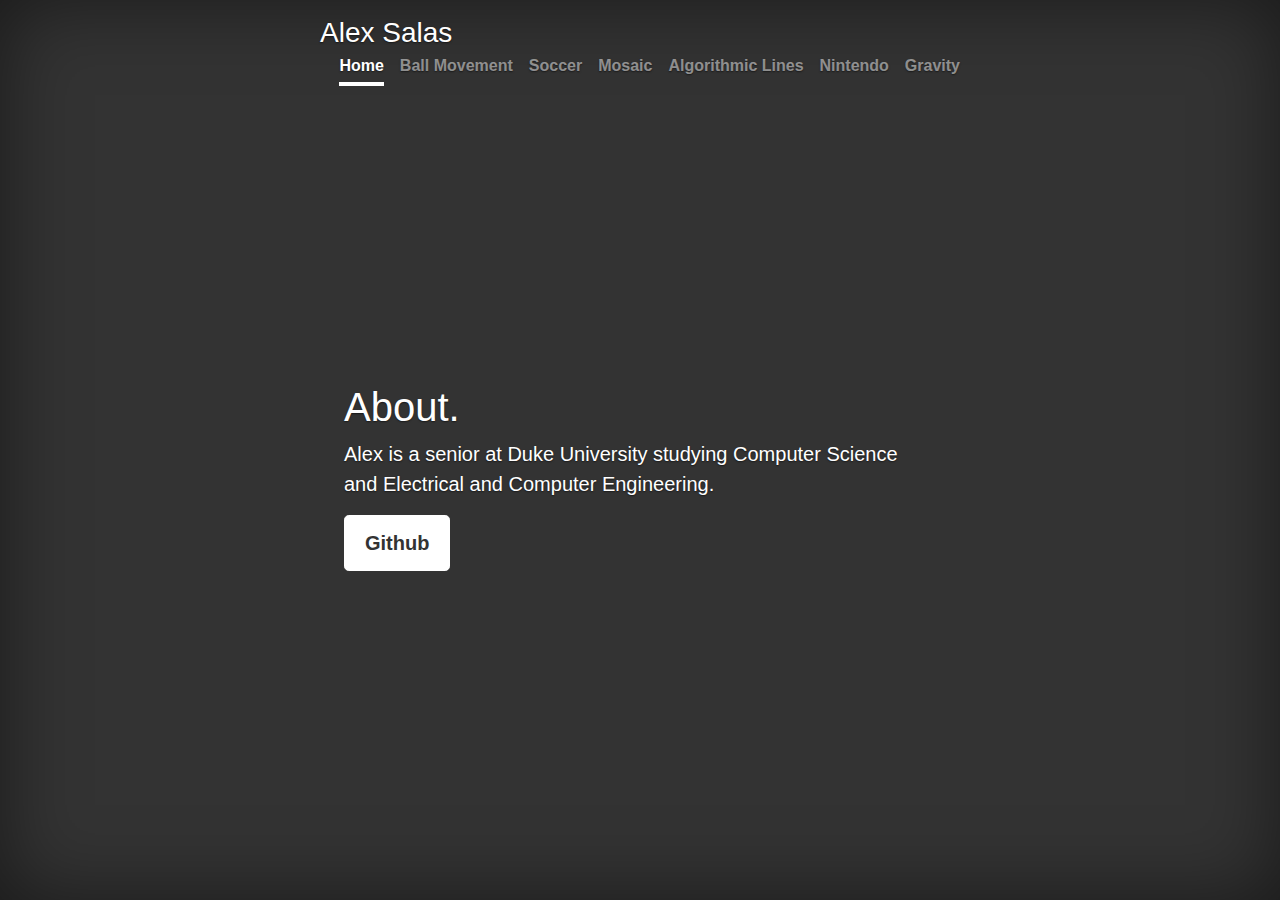
<file: index.html>
<!doctype html>
<html lang="en">
<head>
    <meta charset="utf-8">
    <meta name="viewport" content="width=device-width, initial-scale=1, shrink-to-fit=no">

    <meta http-equiv="X-UA-Compatible" content="ie=edge">
    <title>Art</title>
    <link rel="stylesheet" href="https://stackpath.bootstrapcdn.com/bootstrap/4.3.1/css/bootstrap.min.css" integrity="sha384-ggOyR0iXCbMQv3Xipma34MD+dH/1fQ784/j6cY/iJTQUOhcWr7x9JvoRxT2MZw1T" crossorigin="anonymous">
    <link rel="stylesheet" href="cover.css">
    <style type="text/css">
        body {margin:0; padding:0;}
        canvas {display:block;}   
        canvas:focus {outline:0;}
        html { overflow-y: hidden; overflow-x: hidden}
</style>
    </style> 
</head>
<body>
    <!-- <div class="cover-container d-flex w-100 h-100 p-3 mx-auto flex-column">
    <header class="masthead mb-auto">
        <div class="inner">
        <h3 class="masthead-brand">Nintendo</h3>
        <nav class="nav nav-masthead justify-content-center">
            <a class="nav-link active" href="./index.html">Home</a>
            <a class="nav-link" href="./about.html">About</a>
        </nav>
        </div>
    </header>
    </div> -->
    <div class="cover-container d-flex w-100 h-100 p-3 mx-auto flex-column">
        <header class="masthead mb-auto">
          <div class="inner">
            <h3 class="masthead-brand">Alex Salas</h3>
            <nav class="nav nav-masthead justify-content-center">
              <a class="nav-link active" href="#">Home</a>
              <a class="nav-link" href="./projects/ballmovement">Ball Movement</a>
              <a class="nav-link" href="./projects/soccer/">Soccer</a>
              <a class="nav-link" href="./projects/mosaic/">Mosaic</a>
              <a class="nav-link" href="./projects/algorithmiclines/">Algorithmic Lines</a>
              <a class="nav-link" href="./projects/nintendo/">Nintendo</a>
              <a class="nav-link" href="https://gravitysockets.herokuapp.com/">Gravity</a>
            </nav>
          </div>
        </header>
      
        <main role="main" class="inner cover">
          <h1 class="cover-heading">About.</h1>
          <p class="lead">Alex is a senior at Duke University studying Computer Science and Electrical and Computer Engineering.</p>
          <p class="lead">
            <a href="https://github.com/salasag" class="btn btn-lg btn-secondary">Github</a>
          </p>
        </main>
      
        <footer class="mastfoot mt-auto">
          <!-- <div class="inner">
            <p>Cover template for <a href="https://getbootstrap.com/">Bootstrap</a>, by <a href="https://twitter.com/mdo">@mdo</a>.</p>
          </div> -->
        </footer>
      </div>
    <h1></h1>
    <script src="https://code.jquery.com/jquery-3.3.1.slim.min.js" integrity="sha384-q8i/X+965DzO0rT7abK41JStQIAqVgRVzpbzo5smXKp4YfRvH+8abtTE1Pi6jizo" crossorigin="anonymous"></script>
    <script src="https://cdnjs.cloudflare.com/ajax/libs/popper.js/1.14.7/umd/popper.min.js" integrity="sha384-UO2eT0CpHqdSJQ6hJty5KVphtPhzWj9WO1clHTMGa3JDZwrnQq4sF86dIHNDz0W1" crossorigin="anonymous"></script>
    <script src="https://stackpath.bootstrapcdn.com/bootstrap/4.3.1/js/bootstrap.min.js" integrity="sha384-JjSmVgyd0p3pXB1rRibZUAYoIIy6OrQ6VrjIEaFf/nJGzIxFDsf4x0xIM+B07jRM" crossorigin="anonymous"></script>
</body>
</html>
</file>
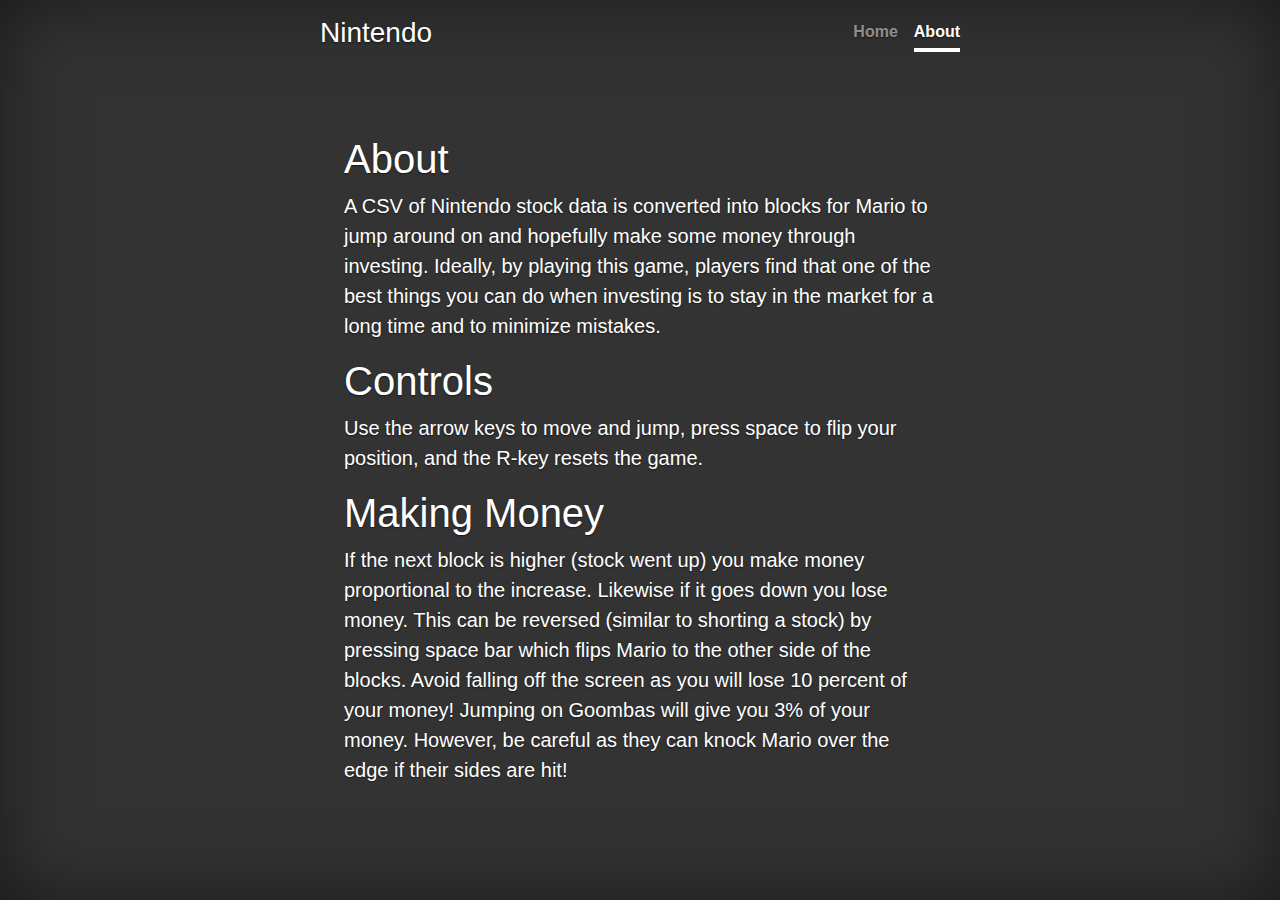
<file: about.html>
<!doctype html>
<html lang="en">
<head>
    <meta charset="utf-8">
    <meta name="viewport" content="width=device-width, initial-scale=1, shrink-to-fit=no">

    <meta http-equiv="X-UA-Compatible" content="ie=edge">
    <title>Art</title>
    <link rel="stylesheet" href="https://stackpath.bootstrapcdn.com/bootstrap/4.3.1/css/bootstrap.min.css" integrity="sha384-ggOyR0iXCbMQv3Xipma34MD+dH/1fQ784/j6cY/iJTQUOhcWr7x9JvoRxT2MZw1T" crossorigin="anonymous">
    <link rel="stylesheet" href="cover.css">
</head>
<body>
    <div class="cover-container d-flex w-100 h-100 p-3 mx-auto flex-column">
    <header class="masthead mb-auto">
        <div class="inner">
        <h3 class="masthead-brand">Nintendo</h3>
        <nav class="nav nav-masthead justify-content-center">
            <a class="nav-link" href="./index.html">Home</a>
            <a class="nav-link active" href="./about.html">About</a>
        </nav>
        </div>
    </header>

    <main role="main" class="inner cover">
            <h1 class="cover-heading">About</h1>
            <p class="lead"> 
                A CSV of Nintendo stock data is converted into blocks for Mario to jump around on and hopefully make some money through investing. Ideally, by playing this game, players find that one of the best things you can do when investing is to stay in the market for a long time and to minimize mistakes.
            </p>
            <p class="lead">
            </p>
        </main>
    <main role="main" class="inner cover">
        <h1 class="cover-heading">Controls</h1>
        <p class="lead"> 
            Use the arrow keys to move and jump, press space to flip your position, and the R-key resets the game. 
        </p>
        <p class="lead">
        </p>
    </main>
    <main role="main" class="inner cover">
        <h1 class="cover-heading">Making Money</h1>
        <p class="lead">
            If the next block is higher (stock went up) you make money proportional to the increase. Likewise if it goes down you lose money. This can be reversed (similar to shorting a stock) by pressing space bar which flips Mario to the other side of the blocks. Avoid falling off the screen as you will lose 10 percent of your money! Jumping on Goombas will give you 3% of your money. However, be careful as they can knock Mario over the edge if their sides are hit!  
        </p>
        <p class="lead">
        </p>
    </main>

    <footer class="mastfoot mt-auto">
        <div class="inner">
        <!-- <p>Cover template for <a href="https://getbootstrap.com/">Bootstrap</a>, by <a href="https://twitter.com/mdo">@mdo</a>.</p> -->
        </div>
    </footer>
    </div>
    <h1></h1>
    <script src="https://code.jquery.com/jquery-3.3.1.slim.min.js" integrity="sha384-q8i/X+965DzO0rT7abK41JStQIAqVgRVzpbzo5smXKp4YfRvH+8abtTE1Pi6jizo" crossorigin="anonymous"></script>
    <script src="https://cdnjs.cloudflare.com/ajax/libs/popper.js/1.14.7/umd/popper.min.js" integrity="sha384-UO2eT0CpHqdSJQ6hJty5KVphtPhzWj9WO1clHTMGa3JDZwrnQq4sF86dIHNDz0W1" crossorigin="anonymous"></script>
    <script src="https://stackpath.bootstrapcdn.com/bootstrap/4.3.1/js/bootstrap.min.js" integrity="sha384-JjSmVgyd0p3pXB1rRibZUAYoIIy6OrQ6VrjIEaFf/nJGzIxFDsf4x0xIM+B07jRM" crossorigin="anonymous"></script>
</body>
</html>
</file>
<file: cover.css>
/*
 * Globals
 */

/* Links */
a,
a:focus,
a:hover {
  color: #fff;
}

/* Custom default button */
.btn-secondary,
.btn-secondary:hover,
.btn-secondary:focus {
  color: #333;
  text-shadow: none; /* Prevent inheritance from `body` */
  background-color: #fff;
  border: .05rem solid #fff;
}


/*
 * Base structure
 */

html,
body {
  height: 100%;
  background-color: #333;
}

body {
  display: -ms-flexbox;
  display: flex;
  color: #fff;
  text-shadow: 0 .05rem .1rem rgba(0, 0, 0, .5);
  box-shadow: inset 0 0 5rem rgba(0, 0, 0, .5);
}

.cover-container {
  max-width: 42em;
}


/*
 * Header
 */
.masthead {
  margin-bottom: 2rem;
}

.masthead-brand {
  margin-bottom: 0;
}

.nav-masthead .nav-link {
  padding: .25rem 0;
  font-weight: 700;
  color: rgba(255, 255, 255, .5);
  background-color: transparent;
  border-bottom: .25rem solid transparent;
}

.nav-masthead .nav-link:hover,
.nav-masthead .nav-link:focus {
  border-bottom-color: rgba(255, 255, 255, .25);
}

.nav-masthead .nav-link + .nav-link {
  margin-left: 1rem;
}

.nav-masthead .active {
  color: #fff;
  border-bottom-color: #fff;
}

@media (min-width: 48em) {
  .masthead-brand {
    float: left;
  }
  .nav-masthead {
    float: right;
  }
}


/*
 * Cover
 */
.cover {
  padding: 0 1.5rem;
}
.cover .btn-lg {
  padding: .75rem 1.25rem;
  font-weight: 700;
}


/*
 * Footer
 */
.mastfoot {
  color: rgba(255, 255, 255, .5);
}
</file>
